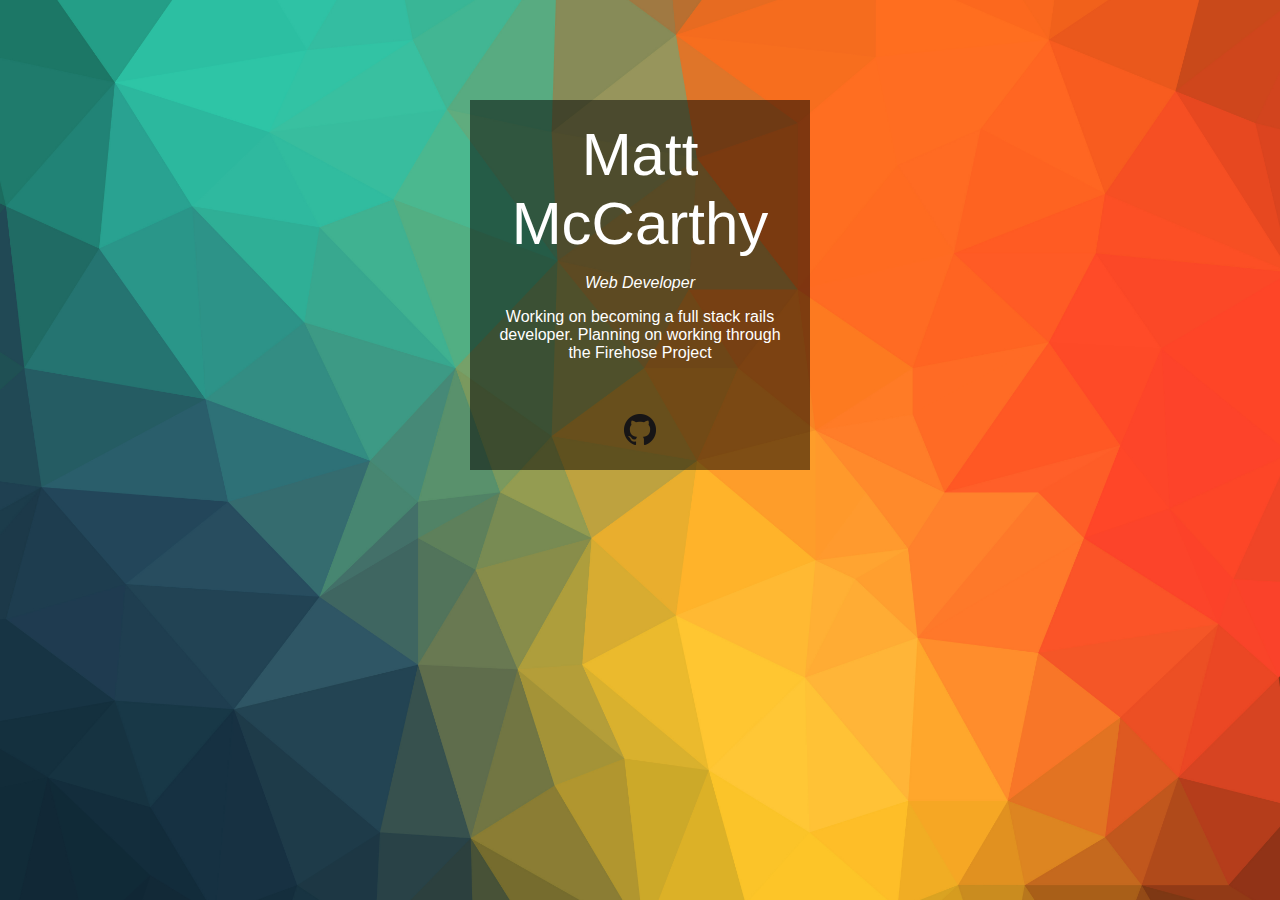
<file: Old/index.html>
<!DOCTYPE html>
<html lang="en">
<head>
    <meta charset="UTF-8">
    <title>Document</title>
    
    <style> 
    body {
        
    background:  url(backround.jpg) no-repeat center center fixed; 
          -webkit-background-size: cover;
          -moz-background-size: cover;
          -o-background-size: cover;
          background-size: cover;  
    }
    
        h1{
         color:white;
            font-family: 'Helvetica Neue', Helvetica;
            font-weight: 100;
            font-size: 60px;
            margin: 0;
        }
        
         p{
            color:white;
            font-family: 'Helvetica Neue', Helvetica;
            font-weight: 200;
            
            
        }
        
        
        .box{
            background-color:rgba(0,0,0,0.5);
            padding: 20px;
            width: 300px;
            margin:100px auto;
            text-align: center;
            
        }
        
        
    
    </style>


</head>
<body>
   
   <div class="box">    
   
         <h1>Matt McCarthy </h1>
        <p><i>Web Developer</i></p>

        <p>Working on becoming a full stack rails             developer. Planning on working through the Firehose             Project 
        </p>
           
             <br> 
             <br> 
                  
            <a href="https://github.com/mattmccarthy11">
            <img src="GitHub-Mark-32px.png" />
        </a>
        
    
    </div>

</body>
</html>
</file>
